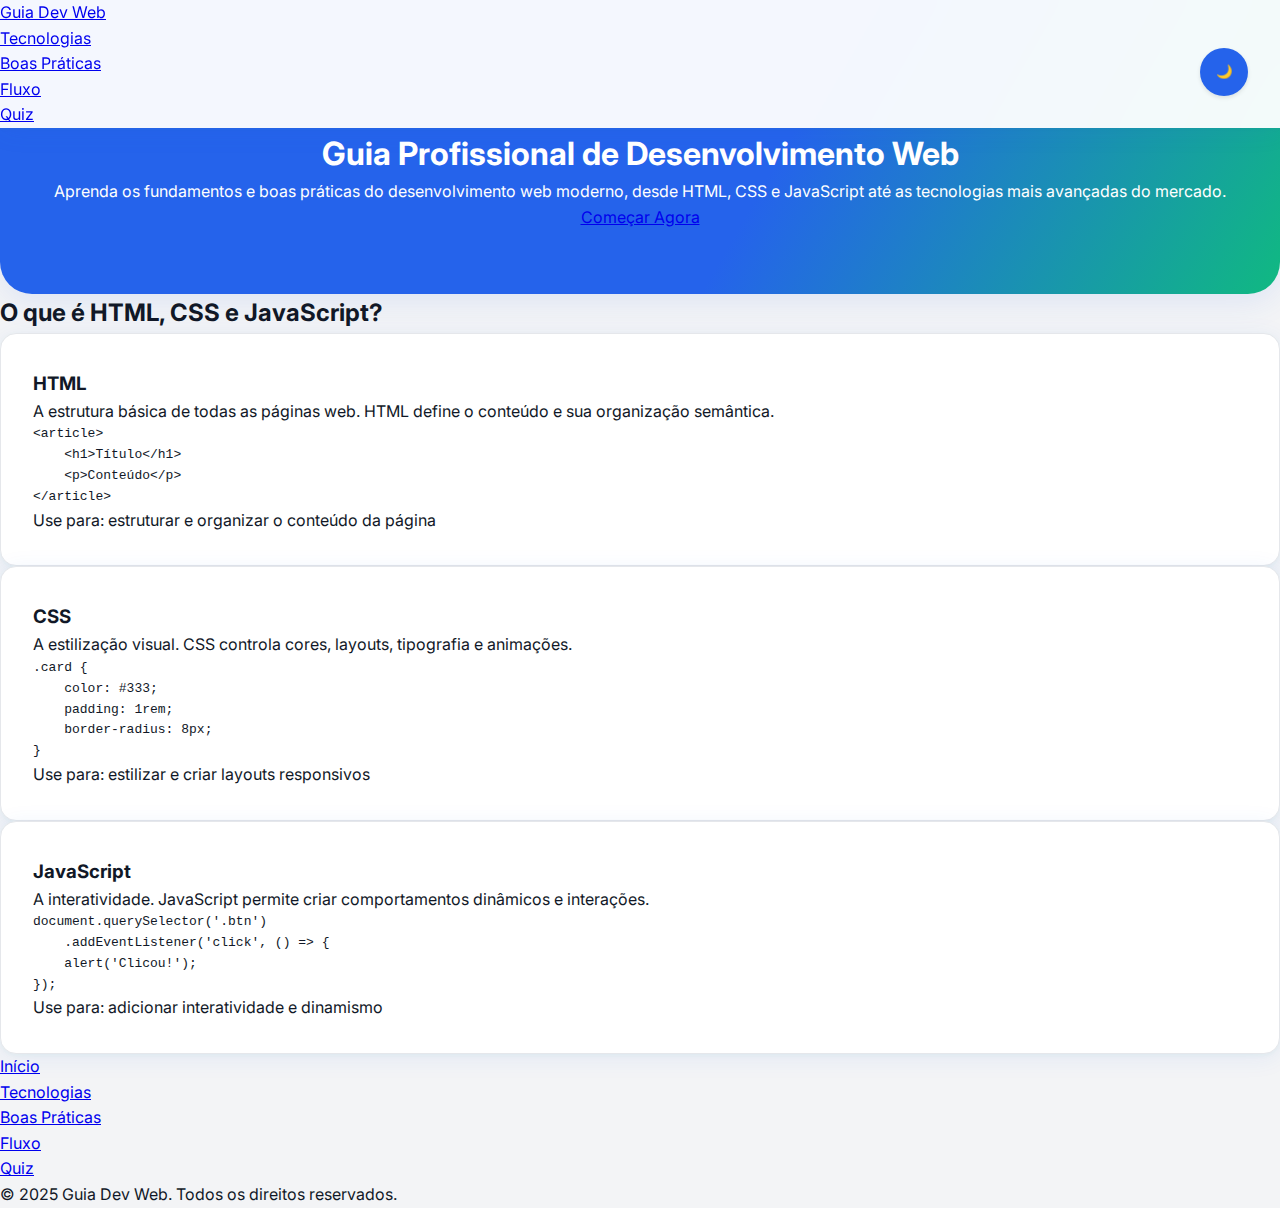
<file: INDEX.HTML>
<!DOCTYPE html>
<html lang="pt-BR">
<head>
    <meta charset="UTF-8">
    <meta name="viewport" content="width=device-width, initial-scale=1.0">
    <title>Guia Profissional de Desenvolvimento Web</title>
    <link rel="preconnect" href="https://fonts.googleapis.com">
    <link rel="preconnect" href="https://fonts.gstatic.com" crossorigin>
    <link href="https://fonts.googleapis.com/css2?family=Inter:wght@400;500;600&family=Poppins:wght@500;600;700&display=swap" rel="stylesheet">
    <link rel="stylesheet" href="css/styles.css">
</head>
<body>
    <header class="header">
        <nav class="nav" aria-label="Navegação principal">
            <a href="index.html" class="logo" aria-label="Início">Guia Dev Web</a>
            <button class="theme-toggle" aria-label="Alternar tema claro/escuro">
                🌙
            </button>
            <ul class="nav-links">
                <li><a href="tecnologias.html">Tecnologias</a></li>
                <li><a href="boas-praticas.html">Boas Práticas</a></li>
                <li><a href="fluxo.html">Fluxo</a></li>
                <li><a href="quiz.html">Quiz</a></li>
            </ul>
        </nav>
    </header>

    <main class="container">
        <section class="hero fade-in">
            <h1>Guia Profissional de Desenvolvimento Web</h1>
            <p class="hero-text">
                Aprenda os fundamentos e boas práticas do desenvolvimento web moderno,
                desde HTML, CSS e JavaScript até as tecnologias mais avançadas do mercado.
            </p>
            <a href="#fundamentos" class="btn btn-primary">Começar Agora</a>
        </section>

        <section id="fundamentos" class="tech-cards fade-in">
            <h2>O que é HTML, CSS e JavaScript?</h2>
            <div class="cards-grid">
                <article class="card">
                    <h3>HTML</h3>
                    <p>A estrutura básica de todas as páginas web. HTML define o conteúdo e sua organização semântica.</p>
                    <pre><code>&lt;article&gt;
    &lt;h1&gt;Título&lt;/h1&gt;
    &lt;p&gt;Conteúdo&lt;/p&gt;
&lt;/article&gt;</code></pre>
                    <p class="card-footer">Use para: estruturar e organizar o conteúdo da página</p>
                </article>

                <article class="card">
                    <h3>CSS</h3>
                    <p>A estilização visual. CSS controla cores, layouts, tipografia e animações.</p>
                    <pre><code>.card {
    color: #333;
    padding: 1rem;
    border-radius: 8px;
}</code></pre>
                    <p class="card-footer">Use para: estilizar e criar layouts responsivos</p>
                </article>

                <article class="card">
                    <h3>JavaScript</h3>
                    <p>A interatividade. JavaScript permite criar comportamentos dinâmicos e interações.</p>
                    <pre><code>document.querySelector('.btn')
    .addEventListener('click', () => {
    alert('Clicou!');
});</code></pre>
                    <p class="card-footer">Use para: adicionar interatividade e dinamismo</p>
                </article>
            </div>
        </section>
    </main>

    <footer class="footer">
        <div class="container">
            <div class="footer-content">
                <nav aria-label="Navegação do rodapé">
                    <ul class="footer-links">
                        <li><a href="index.html">Início</a></li>
                        <li><a href="tecnologias.html">Tecnologias</a></li>
                        <li><a href="boas-praticas.html">Boas Práticas</a></li>
                        <li><a href="fluxo.html">Fluxo</a></li>
                        <li><a href="quiz.html">Quiz</a></li>
                    </ul>
                </nav>
                <p class="copyright">© 2025 Guia Dev Web. Todos os direitos reservados.</p>
            </div>
        </div>
    </footer>

    <script src="js/app.js"></script>
</body>
</html>
</file>
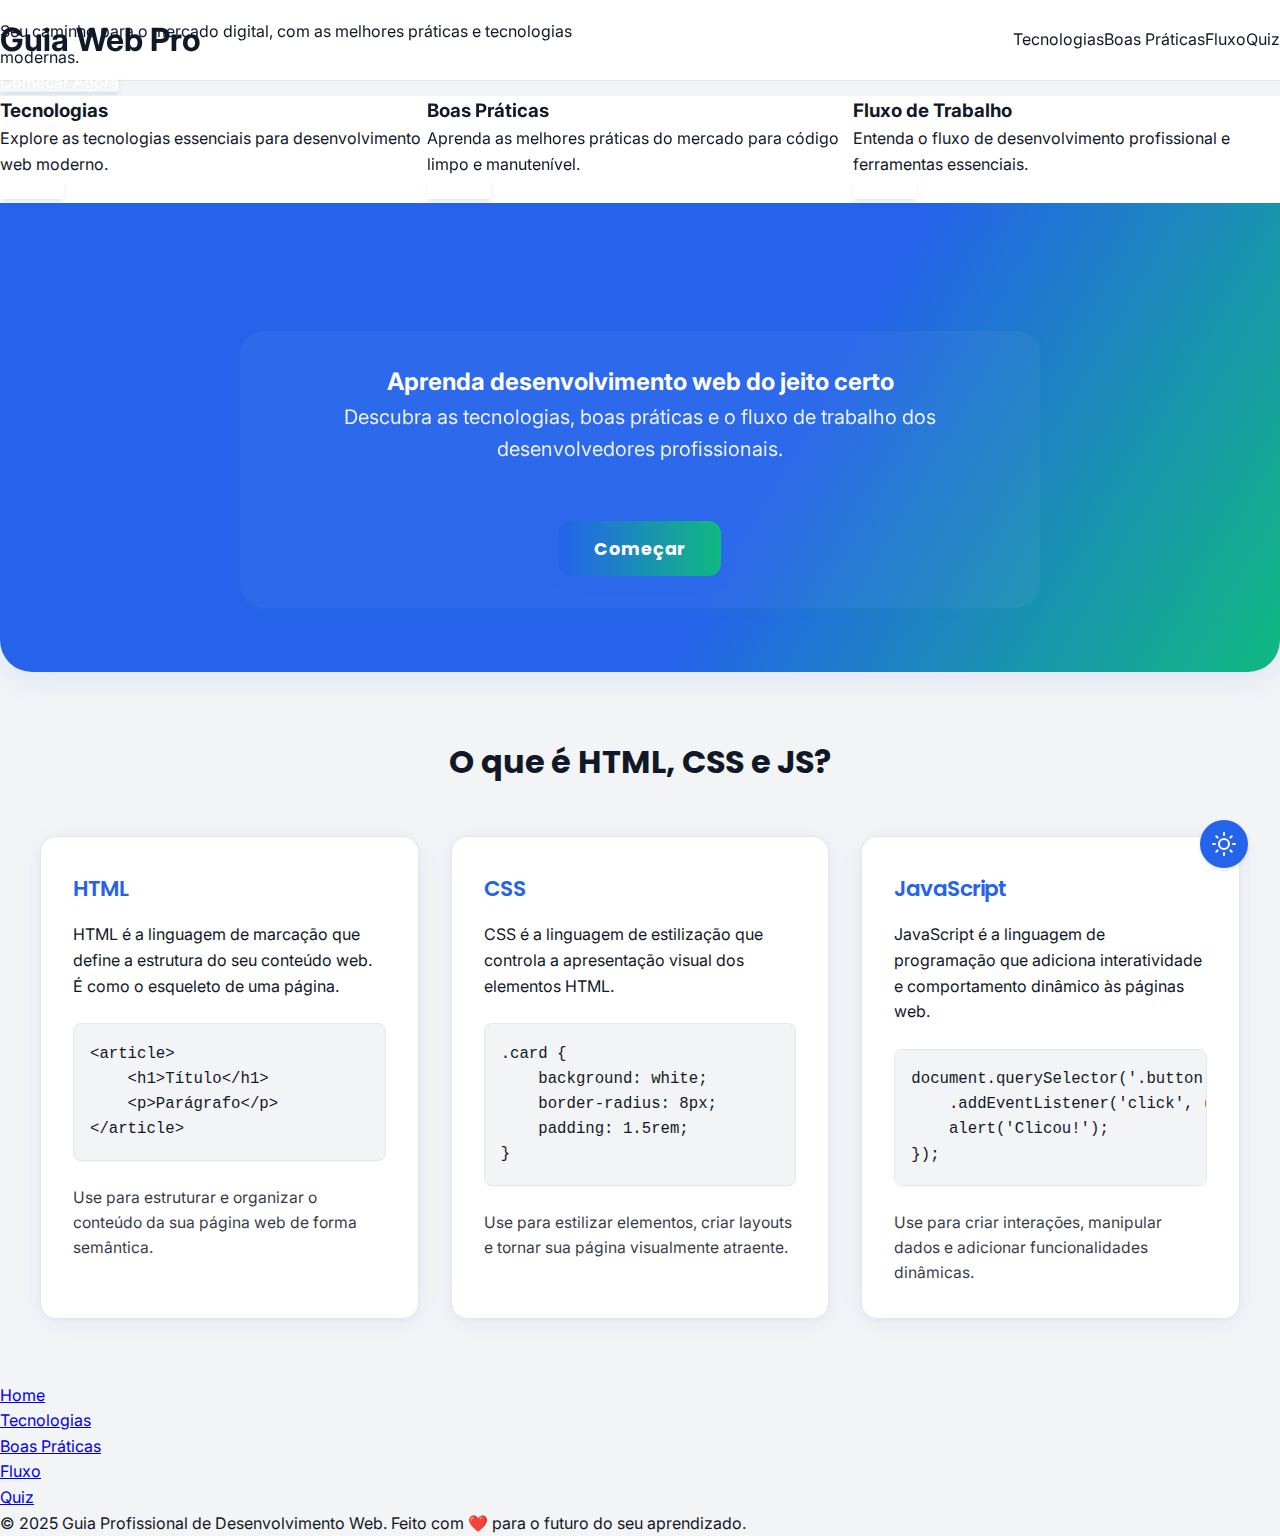
<file: index.html>
<!DOCTYPE html>
<html lang="pt-BR">
<head>
    <meta charset="UTF-8">
    <meta name="viewport" content="width=device-width, initial-scale=1.0">
    <title>Guia Profissional de Desenvolvimento Web</title>
    <link rel="stylesheet" href="css/styles.css">
    <link rel="stylesheet" href="css/enterprise-components.css">
    <link rel="stylesheet" href="css/enterprise-animations.css">
    <link rel="preconnect" href="https://fonts.googleapis.com">
    <link rel="preconnect" href="https://fonts.gstatic.com" crossorigin>
    <link href="https://fonts.googleapis.com/css2?family=Inter:wght@400;500;600&family=Poppins:wght@500;600;700&display=swap" rel="stylesheet">
</head>
<body>
    <header class="enterprise-header" role="banner">
        <nav class="enterprise-nav" role="navigation" aria-label="Menu principal">
            <a href="/" class="enterprise-nav__logo">
                <h1>Guia Web Pro</h1>
            </a>
            <div class="enterprise-nav__menu">
                <a href="tecnologias.html" class="enterprise-nav__item">Tecnologias</a>
                <a href="boas-praticas.html" class="enterprise-nav__item">Boas Práticas</a>
                <a href="fluxo.html" class="enterprise-nav__item">Fluxo</a>
                <a href="quiz.html" class="enterprise-nav__item">Quiz</a>
            </div>
        </nav>
    </header>

    <main>
        <section class="enterprise-hero">
            <div class="enterprise-hero__content">
                <div>
                    <h2 class="enterprise-hero__title">Guia Profissional de Desenvolvimento Web</h2>
                    <p>Seu caminho para o mercado digital, com as melhores práticas e tecnologias modernas.</p>
                    <a href="tecnologias.html" class="enterprise-btn enterprise-btn--primary fade-in">Começar Agora</a>
                </div>
            </div>
        </section>

        <section style="padding: var(--space-16) 0; max-width: var(--container-lg); margin: 0 auto;">
            <div style="display: grid; grid-template-columns: repeat(auto-fit, minmax(300px, 1fr)); gap: var(--space-8); padding: 0 var(--space-6);">
                <article class="enterprise-card slide-up">
                    <h3 style="color: var(--color-primary-600); margin-bottom: var(--space-4);">Tecnologias</h3>
                    <p>Explore as tecnologias essenciais para desenvolvimento web moderno.</p>
                    <a href="tecnologias.html" class="enterprise-btn enterprise-btn--primary" style="margin-top: var(--space-4);">Ver Mais</a>
                </article>

                <article class="enterprise-card slide-up" style="animation-delay: 0.2s;">
                    <h3 style="color: var(--color-primary-600); margin-bottom: var(--space-4);">Boas Práticas</h3>
                    <p>Aprenda as melhores práticas do mercado para código limpo e manutenível.</p>
                    <a href="boas-praticas.html" class="enterprise-btn enterprise-btn--primary" style="margin-top: var(--space-4);">Ver Mais</a>
                </article>

                <article class="enterprise-card slide-up" style="animation-delay: 0.4s;">
                    <h3 style="color: var(--color-primary-600); margin-bottom: var(--space-4);">Fluxo de Trabalho</h3>
                    <p>Entenda o fluxo de desenvolvimento profissional e ferramentas essenciais.</p>
                    <a href="fluxo.html" class="enterprise-btn enterprise-btn--primary" style="margin-top: var(--space-4);">Ver Mais</a>
                </article>
            </div>
        </section>
    </main>

    <script src="js/enterprise.js"></script>

    <main id="main-content" tabindex="-1">
        <section class="hero">
            <div class="hero__container">
                <h2 class="hero__title">Aprenda desenvolvimento web do jeito certo</h2>
                <p class="hero__text">Descubra as tecnologias, boas práticas e o fluxo de trabalho dos desenvolvedores profissionais.</p>
                <a href="#web-basics" class="button" style="margin-top:1.5rem;box-shadow:0 4px 16px 0 rgba(37,99,235,0.10);">Começar</a>
            </div>
        </section>

        <section id="web-basics" class="web-basics">
            <h2 class="section-title">O que é HTML, CSS e JS?</h2>
            <div class="cards">
                <article class="card">
                    <h3 class="card__title">HTML</h3>
                    <p class="card__text">HTML é a linguagem de marcação que define a estrutura do seu conteúdo web. É como o esqueleto de uma página.</p>
                    <pre class="card__code"><code>&lt;article&gt;
    &lt;h1&gt;Título&lt;/h1&gt;
    &lt;p&gt;Parágrafo&lt;/p&gt;
&lt;/article&gt;</code></pre>
                    <p class="card__usage">Use para estruturar e organizar o conteúdo da sua página web de forma semântica.</p>
                </article>

                <article class="card">
                    <h3 class="card__title">CSS</h3>
                    <p class="card__text">CSS é a linguagem de estilização que controla a apresentação visual dos elementos HTML.</p>
                    <pre class="card__code"><code>.card {
    background: white;
    border-radius: 8px;
    padding: 1.5rem;
}</code></pre>
                    <p class="card__usage">Use para estilizar elementos, criar layouts e tornar sua página visualmente atraente.</p>
                </article>

                <article class="card">
                    <h3 class="card__title">JavaScript</h3>
                    <p class="card__text">JavaScript é a linguagem de programação que adiciona interatividade e comportamento dinâmico às páginas web.</p>
                    <pre class="card__code"><code>document.querySelector('.button')
    .addEventListener('click', () => {
    alert('Clicou!');
});</code></pre>
                    <p class="card__usage">Use para criar interações, manipular dados e adicionar funcionalidades dinâmicas.</p>
                </article>
            </div>
        </section>
    </main>

    <footer class="footer" role="contentinfo">
        <div class="footer__container">
            <nav class="footer__nav" aria-label="Links do rodapé">
                <ul class="footer__menu">
                    <li><a href="index.html" tabindex="0">Home</a></li>
                    <li><a href="tecnologias.html" tabindex="0">Tecnologias</a></li>
                    <li><a href="boas-praticas.html" tabindex="0">Boas Práticas</a></li>
                    <li><a href="fluxo.html" tabindex="0">Fluxo</a></li>
                    <li><a href="quiz.html" tabindex="0">Quiz</a></li>
                </ul>
            </nav>
            <p class="footer__copy">&copy; 2025 Guia Profissional de Desenvolvimento Web. Feito com <span aria-label="amor" style="color:#10B981">&#10084;&#65039;</span> para o futuro do seu aprendizado.</p>
        </div>
    </footer>

    <button class="theme-toggle" aria-label="Alternar tema claro/escuro" aria-pressed="false" tabindex="0">
        <svg xmlns="http://www.w3.org/2000/svg" width="24" height="24" viewBox="0 0 24 24" fill="none" stroke="currentColor" stroke-width="2" stroke-linecap="round" stroke-linejoin="round" aria-hidden="true" focusable="false">
            <circle cx="12" cy="12" r="5"/>
            <line x1="12" y1="1" x2="12" y2="3"/>
            <line x1="12" y1="21" x2="12" y2="23"/>
            <line x1="4.22" y1="4.22" x2="5.64" y2="5.64"/>
            <line x1="18.36" y1="18.36" x2="19.78" y2="19.78"/>
            <line x1="1" y1="12" x2="3" y2="12"/>
            <line x1="21" y1="12" x2="23" y2="12"/>
            <line x1="4.22" y1="19.78" x2="5.64" y2="18.36"/>
            <line x1="18.36" y1="5.64" x2="19.78" y2="4.22"/>
        </svg>
    </button>

    <script src="js/app.js"></script>
    <!--
        Acessibilidade e JS:
        - O botão .nav__toggle deve abrir/fechar o menu mobile e atualizar aria-expanded.
        - O botão .theme-toggle deve alternar tema claro/escuro, salvar no localStorage e atualizar aria-pressed.
        - Garanta foco visível via CSS (outline).
        - Use landmarks e tabindex para navegação por teclado.
        - Adicione aria-* em todos componentes interativos.
    -->
</body>
</html>
</file>
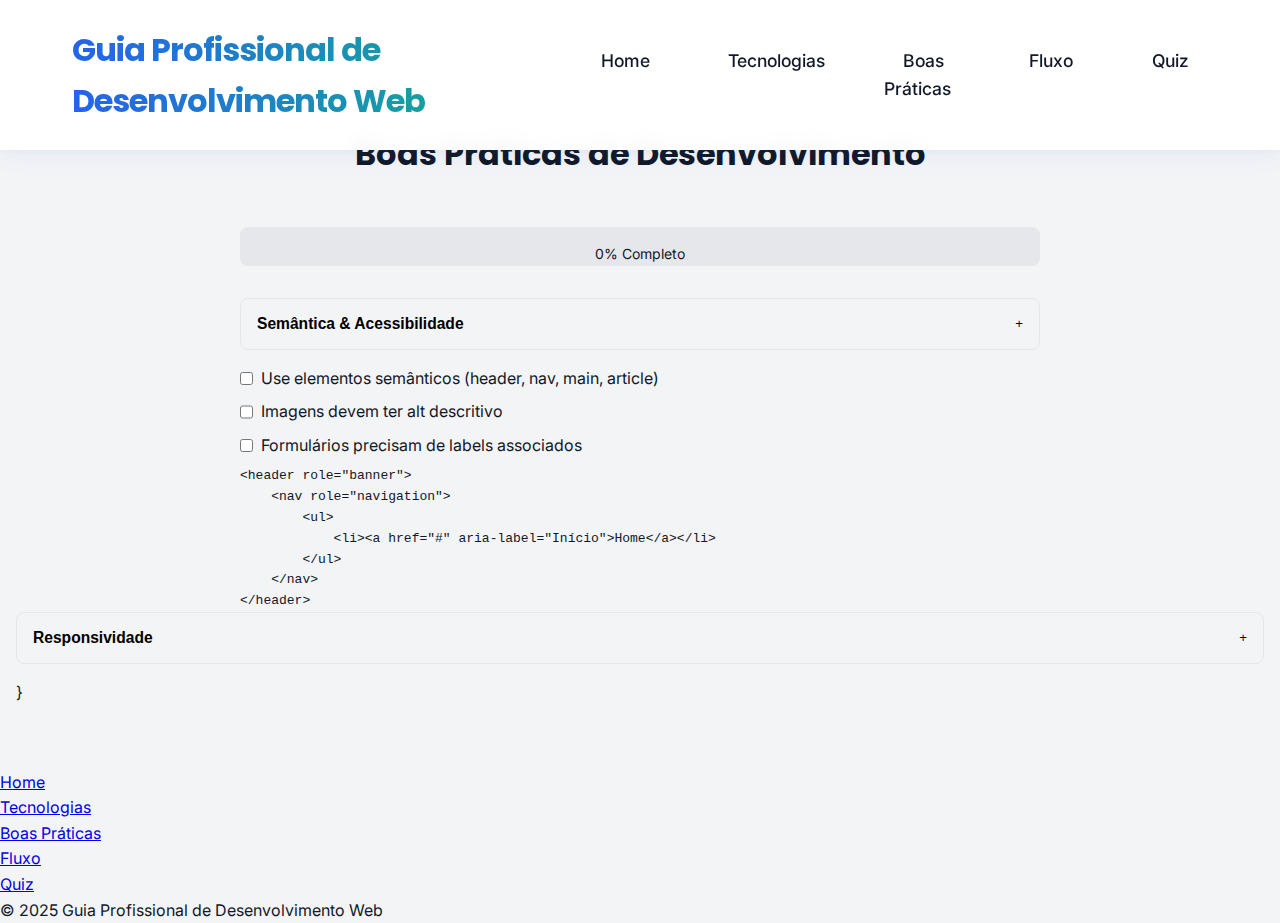
<file: boas-praticas.html>
<!DOCTYPE html>
<html lang="pt-BR">
<head>
    <meta charset="UTF-8">
    <meta name="viewport" content="width=device-width, initial-scale=1.0">
    <title>Boas Práticas - Guia Profissional de Desenvolvimento Web</title>
    <link rel="stylesheet" href="css/styles.css">
    <link rel="preconnect" href="https://fonts.googleapis.com">
    <link rel="preconnect" href="https://fonts.gstatic.com" crossorigin>
    <link href="https://fonts.googleapis.com/css2?family=Inter:wght@400;500;600&family=Poppins:wght@500;600;700&display=swap" rel="stylesheet">
</head>
<body>
    <header class="header">
        <div class="header__container">
            <h1 class="header__title">Guia Profissional de Desenvolvimento Web</h1>
            <nav class="nav">
                <button class="nav__toggle" aria-label="Abrir menu" aria-expanded="false" aria-controls="nav-menu">
                    <span class="nav__toggle-bar"></span>
                    <span class="nav__toggle-bar"></span>
                    <span class="nav__toggle-bar"></span>
                </button>
                <ul class="nav__menu" id="nav-menu">
                    <li><a href="index.html" class="nav__link">Home</a></li>
                    <li><a href="tecnologias.html" class="nav__link">Tecnologias</a></li>
                    <li><a href="boas-praticas.html" class="nav__link">Boas Práticas</a></li>
                    <li><a href="fluxo.html" class="nav__link">Fluxo</a></li>
                    <li><a href="quiz.html" class="nav__link">Quiz</a></li>
                </ul>
            </nav>
        </div>
    </header>

    <main>
        <section class="boas-praticas">
            <div class="boas-praticas__container">
                <h2 class="section-title">Boas Práticas de Desenvolvimento</h2>
                
                <div class="progress">
                    <div class="progress__bar" role="progressbar" aria-valuenow="0" aria-valuemin="0" aria-valuemax="100"></div>
                    <span class="progress__text">0% Completo</span>
                </div>

                <div class="accordion">
                    <!-- Semântica & Acessibilidade -->
                    <div class="accordion__item">
                        <button class="accordion__header" aria-expanded="false">
                            <h3>Semântica & Acessibilidade</h3>
                            <span class="accordion__icon">+</span>
                        </button>
                        <div class="accordion__content">
                            <div class="practice-item">
                                <label class="checkbox-label">
                                    <input type="checkbox" class="practice-checkbox" data-category="semantica">
                                    <span>Uso correto de landmarks (header, nav, main, footer)</span>
                                </label>
                                <div class="code-example">
                                    <pre><code>&lt;header role="banner"&gt;
    &lt;nav role="navigation"&gt;...&lt;/nav&gt;
&lt;/header&gt;
&lt;main role="main"&gt;
    &lt;article&gt;...&lt;/article&gt;
&lt;/main&gt;</code></pre>
                                </div>
                            </div>
                            
                            <div class="practice-item">
                                <label class="checkbox-label">
                                    <input type="checkbox" class="practice-checkbox" data-category="semantica">
                                    <span>Imagens com alt descritivo</span>
                                </label>
                                <div class="code-example">
                                    <pre><code>&lt;img src="logo.png" 
     alt="Logo da empresa - Um círculo azul com ondas"
     width="200" 
     height="100"&gt;</code></pre>
                                </div>
                            </div>

                            <div class="practice-item">
                                <label class="checkbox-label">
                                    <input type="checkbox" class="practice-checkbox" data-category="semantica">
                                    <span>Formulários com labels associados</span>
                                </label>
                                <div class="code-example">
                                    <pre><code>&lt;label for="email"&gt;E-mail:&lt;/label&gt;
&lt;input type="email" id="email" 
       name="email" 
       aria-required="true"&gt;</code></pre>
                                </div>
                            </div>
                        </div>
                    </div>
                            <div class="checklist">
                                <label class="checklist__item">
                                    <input type="checkbox" data-save="semantica-1">
                                    Use elementos semânticos (header, nav, main, article)
                                </label>
                                <label class="checklist__item">
                                    <input type="checkbox" data-save="semantica-2">
                                    Imagens devem ter alt descritivo
                                </label>
                                <label class="checklist__item">
                                    <input type="checkbox" data-save="semantica-3">
                                    Formulários precisam de labels associados
                                </label>
                            </div>
                            <div class="code-example">
                                <pre><code>&lt;header role="banner"&gt;
    &lt;nav role="navigation"&gt;
        &lt;ul&gt;
            &lt;li&gt;&lt;a href="#" aria-label="Início"&gt;Home&lt;/a&gt;&lt;/li&gt;
        &lt;/ul&gt;
    &lt;/nav&gt;
&lt;/header&gt;</code></pre>
                            </div>
                        </div>
                    </div>

                    <!-- Responsividade -->
                    <div class="accordion__item">
                        <button class="accordion__header" aria-expanded="false">
                            <h3>Responsividade</h3>
                            <span class="accordion__icon">+</span>
                        </button>
                        <div class="accordion__content">
                            <div class="practice-item">
                                <label class="checkbox-label">
                                    <input type="checkbox" class="practice-checkbox" data-category="responsivo">
                                    <span>Design Mobile First</span>
                                </label>
                                <div class="code-example">
                                    <pre><code>/* Mobile First */
.card {
    width: 100%;
    padding: 1rem;
}

/* Tablets e acima */
@media (min-width: 768px) {
    .card {
        width: 50%;
    }
}

/* Desktop */
@media (min-width: 1024px) {
    .card {
        width: 33.333%;
    }
}</code></pre>
                                </div>
                            </div>

                            <div class="practice-item">
                                <label class="checkbox-label">
                                    <input type="checkbox" class="practice-checkbox" data-category="responsivo">
                                    <span>Grid Layout Responsivo</span>
                                </label>
                                <div class="code-example">
                                    <pre><code>.grid-container {
    display: grid;
    grid-template-columns: repeat(
        auto-fit, 
        minmax(300px, 1fr)
    );
    gap: 1rem;
    padding: 1rem;
}</code></pre>
                                </div>
                            </div>

                            <div class="practice-item">
                                <label class="checkbox-label">
                                    <input type="checkbox" class="practice-checkbox" data-category="responsivo">
                                    <span>Imagens Responsivas</span>
                                </label>
                                <div class="code-example">
                                    <pre><code>&lt;picture&gt;
    &lt;source 
        media="(min-width: 800px)" 
        srcset="imagem-grande.jpg"&gt;
    &lt;source 
        media="(min-width: 400px)" 
        srcset="imagem-media.jpg"&gt;
    &lt;img 
        src="imagem-pequena.jpg" 
        alt="Descrição"
        loading="lazy"&gt;
&lt;/picture&gt;</code></pre>
                                </div>
                            </div>
                        </div>
                    </div>
}</code></pre>
                            </div>
                        </div>
                    </div>

                    <!-- Mais seções serão adicionadas -->
                </div>
            </div>
        </section>
    </main>

    <footer class="footer">
        <div class="footer__container">
            <nav class="footer__nav">
                <ul class="footer__menu">
                    <li><a href="index.html">Home</a></li>
                    <li><a href="tecnologias.html">Tecnologias</a></li>
                    <li><a href="boas-praticas.html">Boas Práticas</a></li>
                    <li><a href="fluxo.html">Fluxo</a></li>
                    <li><a href="quiz.html">Quiz</a></li>
                </ul>
            </nav>
            <p class="footer__copy">&copy; 2025 Guia Profissional de Desenvolvimento Web</p>
        </div>
    </footer>

    <script src="js/app.js"></script>
    <script src="js/boas-praticas.js"></script>
</body>
</html>
</file>
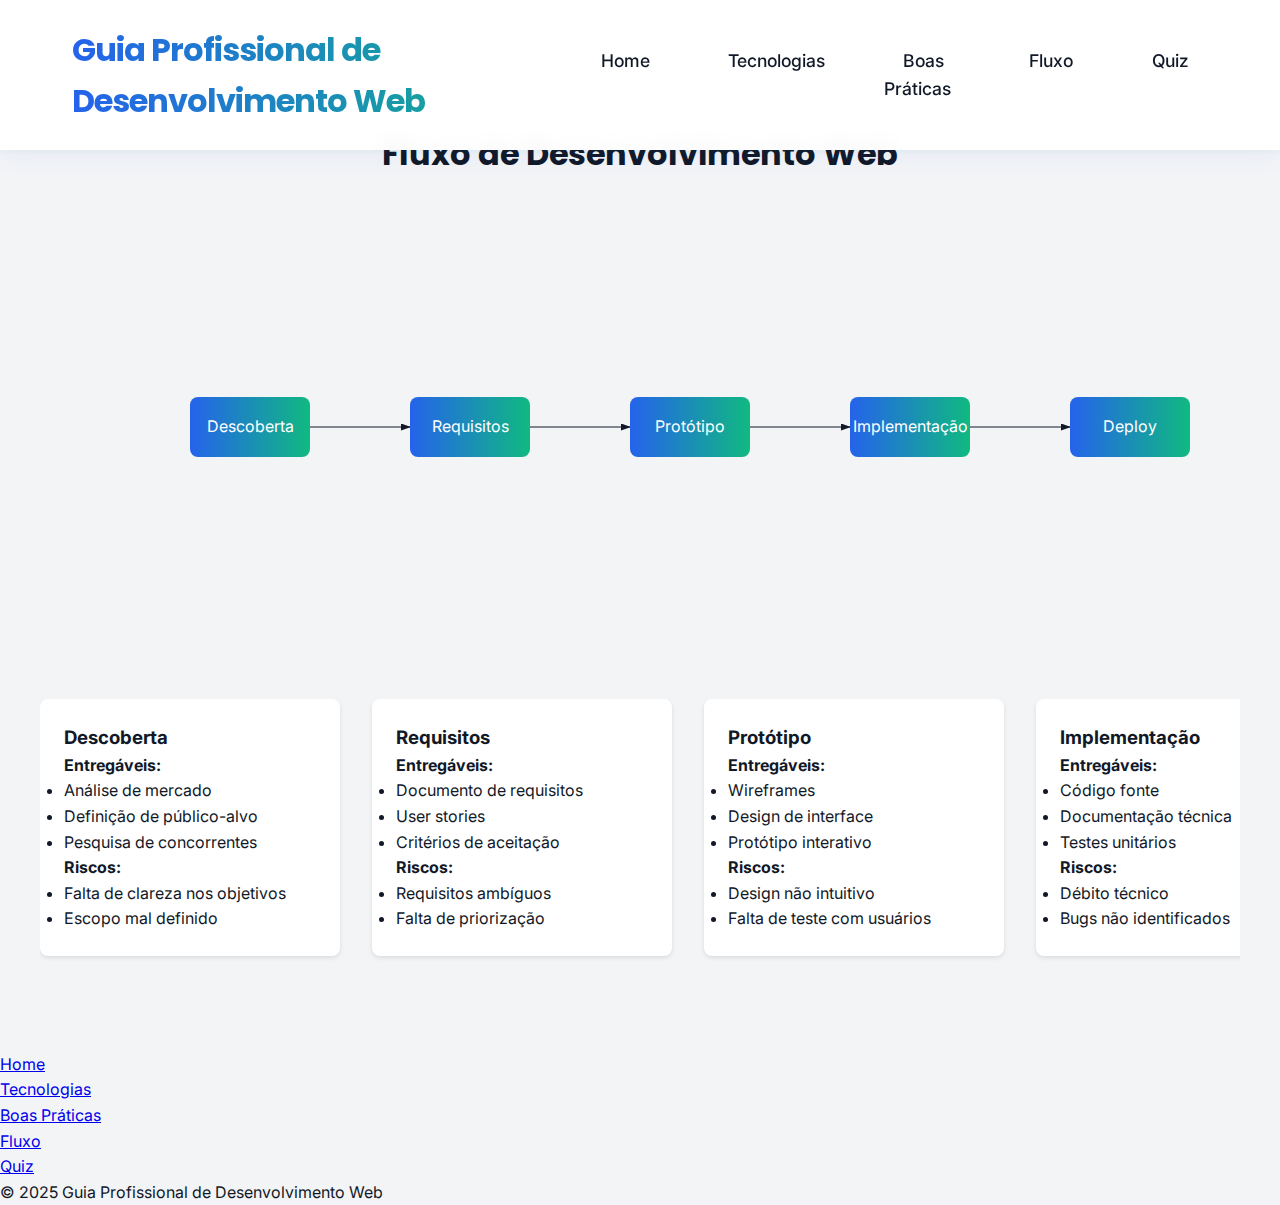
<file: fluxo.html>
<!DOCTYPE html>
<html lang="pt-BR">
<head>
    <meta charset="UTF-8">
    <meta name="viewport" content="width=device-width, initial-scale=1.0">
    <title>Fluxo de Trabalho - Guia Profissional de Desenvolvimento Web</title>
    <link rel="stylesheet" href="css/styles.css">
    <link rel="preconnect" href="https://fonts.googleapis.com">
    <link rel="preconnect" href="https://fonts.gstatic.com" crossorigin>
    <link href="https://fonts.googleapis.com/css2?family=Inter:wght@400;500;600&family=Poppins:wght@500;600;700&display=swap" rel="stylesheet">
</head>
<body>
    <header class="header">
        <div class="header__container">
            <h1 class="header__title">Guia Profissional de Desenvolvimento Web</h1>
            <nav class="nav">
                <button class="nav__toggle" aria-label="Abrir menu" aria-expanded="false" aria-controls="nav-menu">
                    <span class="nav__toggle-bar"></span>
                    <span class="nav__toggle-bar"></span>
                    <span class="nav__toggle-bar"></span>
                </button>
                <ul class="nav__menu" id="nav-menu">
                    <li><a href="index.html" class="nav__link">Home</a></li>
                    <li><a href="tecnologias.html" class="nav__link">Tecnologias</a></li>
                    <li><a href="boas-praticas.html" class="nav__link">Boas Práticas</a></li>
                    <li><a href="fluxo.html" class="nav__link">Fluxo</a></li>
                    <li><a href="quiz.html" class="nav__link">Quiz</a></li>
                </ul>
            </nav>
        </div>
    </header>

    <main>
        <section class="fluxo">
            <div class="fluxo__container">
                <h2 class="section-title">Fluxo de Desenvolvimento Web</h2>
                
                <div class="fluxograma">
                    <svg width="100%" height="400" viewBox="0 0 1000 400">
                        <!-- Definições de gradientes e estilos -->
                        <defs>
                            <linearGradient id="boxGradient" x1="0%" y1="0%" x2="100%" y2="0%">
                                <stop offset="0%" style="stop-color:#2563EB"/>
                                <stop offset="100%" style="stop-color:#10B981"/>
                            </linearGradient>
                            <marker id="arrowhead" markerWidth="10" markerHeight="7" refX="9" refY="3.5" orient="auto">
                                <polygon points="0 0, 10 3.5, 0 7" fill="#111827"/>
                            </marker>
                        </defs>

                        <!-- Caixas do fluxograma -->
                        <g class="fluxo-item" data-step="descoberta">
                            <rect x="50" y="150" width="120" height="60" rx="8" fill="url(#boxGradient)"/>
                            <text x="110" y="185" text-anchor="middle" fill="white">Descoberta</text>
                        </g>

                        <!-- Mais elementos do SVG serão adicionados via JavaScript -->
                    </svg>
                </div>

                <div class="timeline">
                    <div class="timeline__item active" data-step="descoberta">
                        <h3>Descoberta</h3>
                        <div class="timeline__content">
                            <h4>Entregáveis:</h4>
                            <ul>
                                <li>Análise de mercado</li>
                                <li>Definição de público-alvo</li>
                                <li>Pesquisa de concorrentes</li>
                            </ul>
                            <h4>Riscos:</h4>
                            <ul>
                                <li>Falta de clareza nos objetivos</li>
                                <li>Escopo mal definido</li>
                            </ul>
                        </div>
                    </div>
                    <!-- Mais itens da timeline serão adicionados via JavaScript -->
                </div>
            </div>
        </section>
    </main>

    <footer class="footer">
        <div class="footer__container">
            <nav class="footer__nav">
                <ul class="footer__menu">
                    <li><a href="index.html">Home</a></li>
                    <li><a href="tecnologias.html">Tecnologias</a></li>
                    <li><a href="boas-praticas.html">Boas Práticas</a></li>
                    <li><a href="fluxo.html">Fluxo</a></li>
                    <li><a href="quiz.html">Quiz</a></li>
                </ul>
            </nav>
            <p class="footer__copy">&copy; 2025 Guia Profissional de Desenvolvimento Web</p>
        </div>
    </footer>

    <script src="js/app.js"></script>
    <script src="js/fluxo.js"></script>
</body>
</html>
</file>
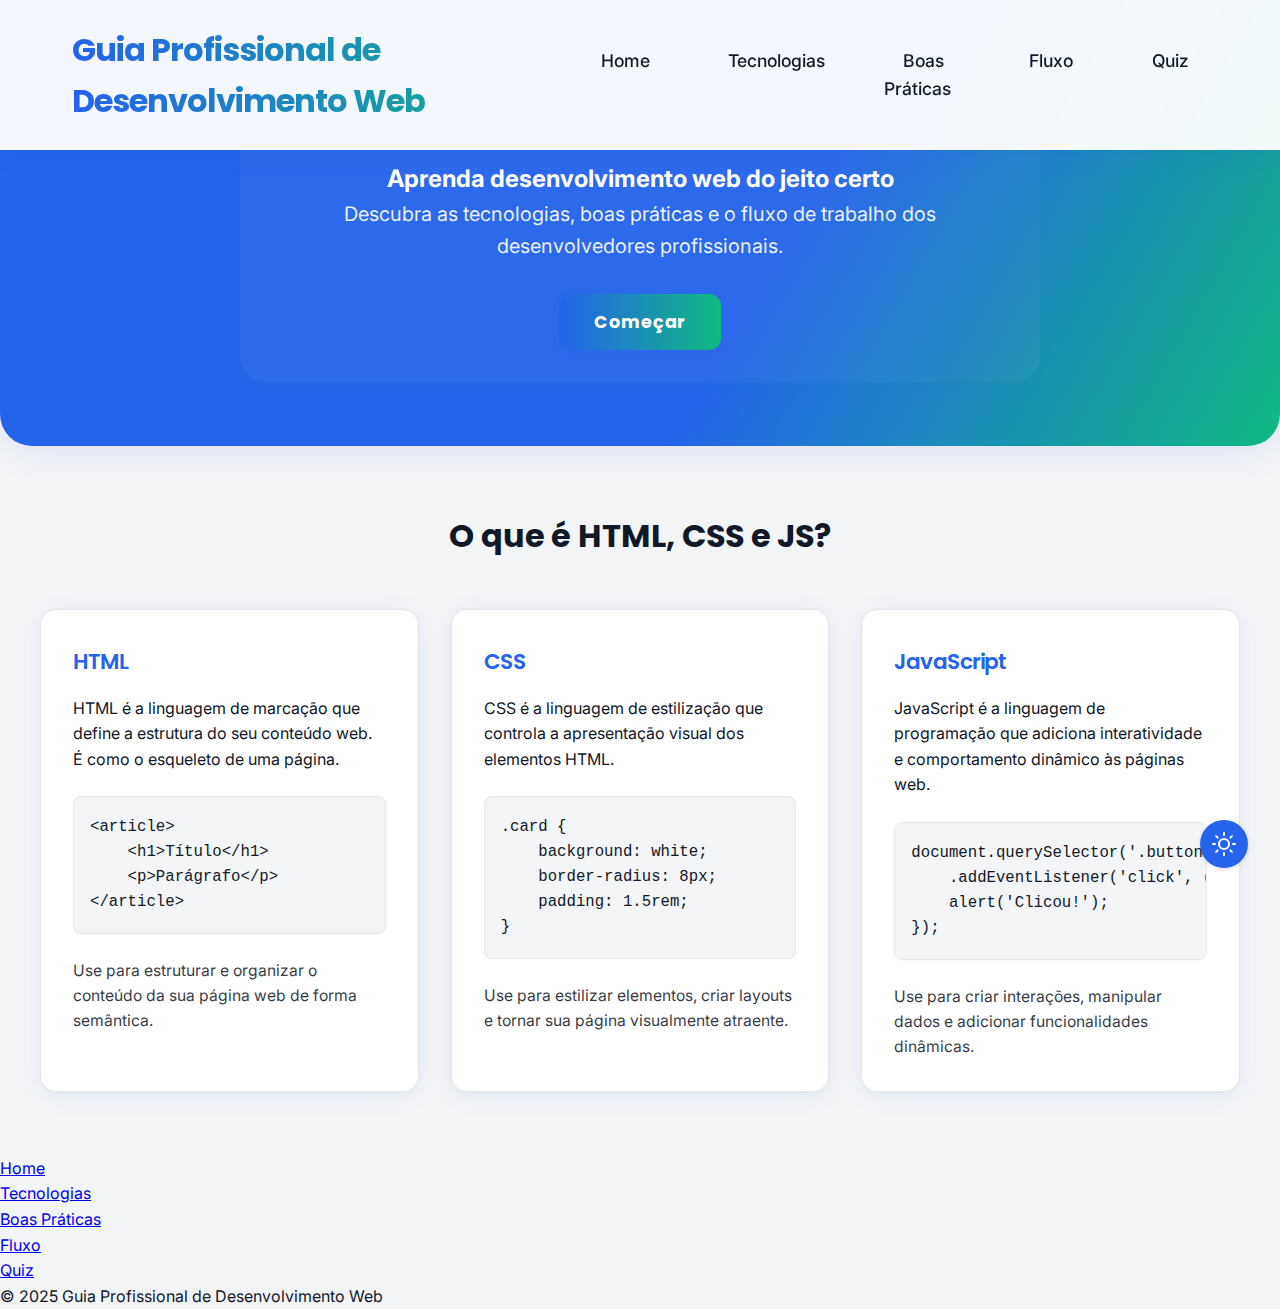
<file: INDEX copy.HTML>
<!DOCTYPE html>
<html lang="pt-BR">
<head>
    <meta charset="UTF-8">
    <meta name="viewport" content="width=device-width, initial-scale=1.0">
    <title>Guia Profissional de Desenvolvimento Web</title>
    <link rel="stylesheet" href="css/styles.css">
    <link rel="preconnect" href="https://fonts.googleapis.com">
    <link rel="preconnect" href="https://fonts.gstatic.com" crossorigin>
    <link href="https://fonts.googleapis.com/css2?family=Inter:wght@400;500;600&family=Poppins:wght@500;600;700&display=swap" rel="stylesheet">
</head>
<body>
    <header class="header">
        <div class="header__container">
            <h1 class="header__title">Guia Profissional de Desenvolvimento Web</h1>
            <nav class="nav">
                <button class="nav__toggle" aria-label="Abrir menu" aria-expanded="false" aria-controls="nav-menu">
                    <span class="nav__toggle-bar"></span>
                    <span class="nav__toggle-bar"></span>
                    <span class="nav__toggle-bar"></span>
                </button>
                <ul class="nav__menu" id="nav-menu">
                    <li><a href="index.html" class="nav__link">Home</a></li>
                    <li><a href="tecnologias.html" class="nav__link">Tecnologias</a></li>
                    <li><a href="boas-praticas.html" class="nav__link">Boas Práticas</a></li>
                    <li><a href="fluxo.html" class="nav__link">Fluxo</a></li>
                    <li><a href="quiz.html" class="nav__link">Quiz</a></li>
                </ul>
            </nav>
        </div>
    </header>

    <main>
        <section class="hero">
            <div class="hero__container">
                <h2 class="hero__title">Aprenda desenvolvimento web do jeito certo</h2>
                <p class="hero__text">Descubra as tecnologias, boas práticas e o fluxo de trabalho dos desenvolvedores profissionais.</p>
                <a href="#web-basics" class="button">Começar</a>
            </div>
        </section>

        <section id="web-basics" class="web-basics">
            <h2 class="section-title">O que é HTML, CSS e JS?</h2>
            <div class="cards">
                <article class="card">
                    <h3 class="card__title">HTML</h3>
                    <p class="card__text">HTML é a linguagem de marcação que define a estrutura do seu conteúdo web. É como o esqueleto de uma página.</p>
                    <pre class="card__code"><code>&lt;article&gt;
    &lt;h1&gt;Título&lt;/h1&gt;
    &lt;p&gt;Parágrafo&lt;/p&gt;
&lt;/article&gt;</code></pre>
                    <p class="card__usage">Use para estruturar e organizar o conteúdo da sua página web de forma semântica.</p>
                </article>

                <article class="card">
                    <h3 class="card__title">CSS</h3>
                    <p class="card__text">CSS é a linguagem de estilização que controla a apresentação visual dos elementos HTML.</p>
                    <pre class="card__code"><code>.card {
    background: white;
    border-radius: 8px;
    padding: 1.5rem;
}</code></pre>
                    <p class="card__usage">Use para estilizar elementos, criar layouts e tornar sua página visualmente atraente.</p>
                </article>

                <article class="card">
                    <h3 class="card__title">JavaScript</h3>
                    <p class="card__text">JavaScript é a linguagem de programação que adiciona interatividade e comportamento dinâmico às páginas web.</p>
                    <pre class="card__code"><code>document.querySelector('.button')
    .addEventListener('click', () => {
    alert('Clicou!');
});</code></pre>
                    <p class="card__usage">Use para criar interações, manipular dados e adicionar funcionalidades dinâmicas.</p>
                </article>
            </div>
        </section>
    </main>

    <footer class="footer">
        <div class="footer__container">
            <nav class="footer__nav">
                <ul class="footer__menu">
                    <li><a href="index.html">Home</a></li>
                    <li><a href="tecnologias.html">Tecnologias</a></li>
                    <li><a href="boas-praticas.html">Boas Práticas</a></li>
                    <li><a href="fluxo.html">Fluxo</a></li>
                    <li><a href="quiz.html">Quiz</a></li>
                </ul>
            </nav>
            <p class="footer__copy">&copy; 2025 Guia Profissional de Desenvolvimento Web</p>
        </div>
    </footer>

    <button class="theme-toggle" aria-label="Alternar tema claro/escuro">
        <svg xmlns="http://www.w3.org/2000/svg" width="24" height="24" viewBox="0 0 24 24" fill="none" stroke="currentColor" stroke-width="2" stroke-linecap="round" stroke-linejoin="round">
            <circle cx="12" cy="12" r="5"/>
            <line x1="12" y1="1" x2="12" y2="3"/>
            <line x1="12" y1="21" x2="12" y2="23"/>
            <line x1="4.22" y1="4.22" x2="5.64" y2="5.64"/>
            <line x1="18.36" y1="18.36" x2="19.78" y2="19.78"/>
            <line x1="1" y1="12" x2="3" y2="12"/>
            <line x1="21" y1="12" x2="23" y2="12"/>
            <line x1="4.22" y1="19.78" x2="5.64" y2="18.36"/>
            <line x1="18.36" y1="5.64" x2="19.78" y2="4.22"/>
        </svg>
    </button>

    <script src="js/app.js"></script>
</body>
</html>
</file>
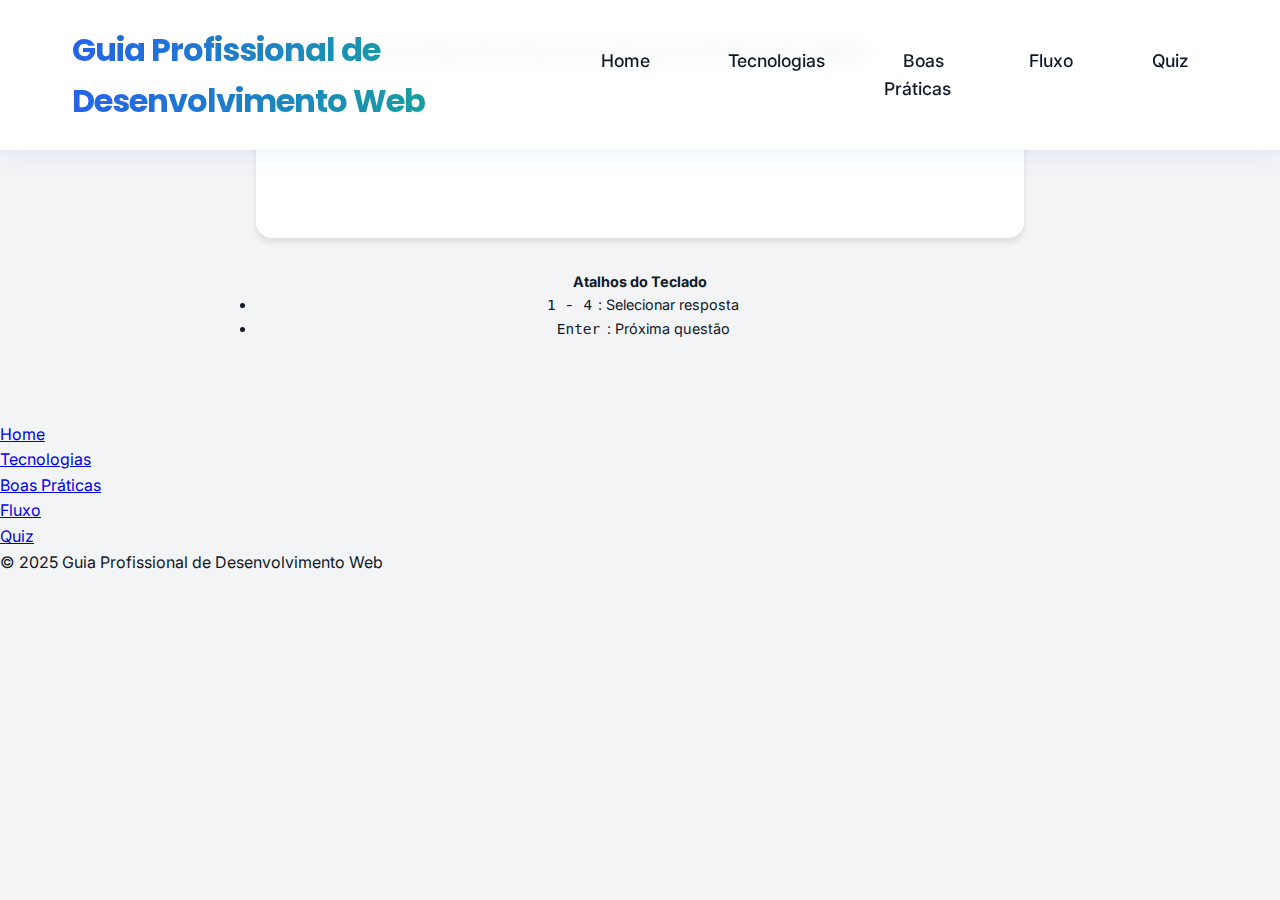
<file: quiz.html>
<!DOCTYPE html>
<html lang="pt-BR">
<head>
    <meta charset="UTF-8">
    <meta name="viewport" content="width=device-width, initial-scale=1.0">
    <title>Quiz - Guia Profissional de Desenvolvimento Web</title>
    <link rel="stylesheet" href="css/styles.css">
    <link rel="stylesheet" href="css/quiz-styles.css">
    <link rel="preconnect" href="https://fonts.googleapis.com">
    <link rel="preconnect" href="https://fonts.gstatic.com" crossorigin>
    <link href="https://fonts.googleapis.com/css2?family=Inter:wght@400;500;600&family=Poppins:wght@500;600;700&display=swap" rel="stylesheet">
</head>
<body>
    <header class="header">
        <div class="header__container">
            <h1 class="header__title">Guia Profissional de Desenvolvimento Web</h1>
            <nav class="nav">
                <button class="nav__toggle" aria-label="Abrir menu" aria-expanded="false" aria-controls="nav-menu">
                    <span class="nav__toggle-bar"></span>
                    <span class="nav__toggle-bar"></span>
                    <span class="nav__toggle-bar"></span>
                </button>
                <ul class="nav__menu" id="nav-menu">
                    <li><a href="index.html" class="nav__link">Home</a></li>
                    <li><a href="tecnologias.html" class="nav__link">Tecnologias</a></li>
                    <li><a href="boas-praticas.html" class="nav__link">Boas Práticas</a></li>
                    <li><a href="fluxo.html" class="nav__link">Fluxo</a></li>
                    <li><a href="quiz.html" class="nav__link">Quiz</a></li>
                </ul>
            </nav>
        </div>
    </header>

    <main class="container">
        <section class="quiz-section fade-in">
            <h2>Teste seus Conhecimentos em Desenvolvimento Web</h2>
            
            <div class="quiz-container">
                <div class="quiz-progress" aria-live="polite"></div>
                
                <div class="question-container">
                    <h3 class="question" aria-live="polite"></h3>
                    
                    <div class="options" role="radiogroup">
                        <!-- Opções serão inseridas via JavaScript -->
                    </div>
                    
                    <div class="explanation" aria-live="polite"></div>
                    
                    <button class="btn btn-primary next-btn" style="display: none;">
                        Próxima Questão
                    </button>
                </div>
            </div>
            
            <div class="quiz-result" style="display: none;">
                <h3>Resultado Final</h3>
                <p class="score"></p>
                <p class="high-score"></p>
                <button class="btn btn-primary restart-btn">Tentar Novamente</button>
                
                <div class="learning-resources">
                    <h4>Recursos para Estudo</h4>
                    <ul>
                        <li>
                            <a href="tecnologias.html">Explore nossa seção de Tecnologias</a>
                        </li>
                        <li>
                            <a href="boas-praticas.html">Revise as Boas Práticas</a>
                        </li>
                        <li>
                            <a href="https://developer.mozilla.org" target="_blank" rel="noopener">
                                MDN Web Docs
                            </a>
                        </li>
                    </ul>
                </div>
            </div>
            
            <div class="keyboard-shortcuts">
                <h4>Atalhos do Teclado</h4>
                <ul>
                    <li><kbd>1</kbd> - <kbd>4</kbd>: Selecionar resposta</li>
                    <li><kbd>Enter</kbd>: Próxima questão</li>
                </ul>
            </div>
                        </div>

                        <div class="question">
                            <!-- Questões serão inseridas via JavaScript -->
                        </div>

                        <div class="options">
                            <!-- Opções serão inseridas via JavaScript -->
                        </div>
                    </div>

                    <div id="quiz-results" class="quiz__results">
                        <h3>Resultado</h3>
                        <p>Você acertou <span id="score">0</span> de 10 questões!</p>
                        <div class="explanations">
                            <!-- Explicações serão inseridas via JavaScript -->
                        </div>
                        <button id="restart-btn" class="button">Tentar Novamente</button>
                    </div>
                </div>
            </div>
        </section>
    </main>

    <footer class="footer">
        <div class="footer__container">
            <nav class="footer__nav">
                <ul class="footer__menu">
                    <li><a href="index.html">Home</a></li>
                    <li><a href="tecnologias.html">Tecnologias</a></li>
                    <li><a href="boas-praticas.html">Boas Práticas</a></li>
                    <li><a href="fluxo.html">Fluxo</a></li>
                    <li><a href="quiz.html">Quiz</a></li>
                </ul>
            </nav>
            <p class="footer__copy">&copy; 2025 Guia Profissional de Desenvolvimento Web</p>
        </div>
    </footer>

    <script src="js/app.js"></script>
    <script src="js/quiz.js"></script>
</body>
</html>
</file>
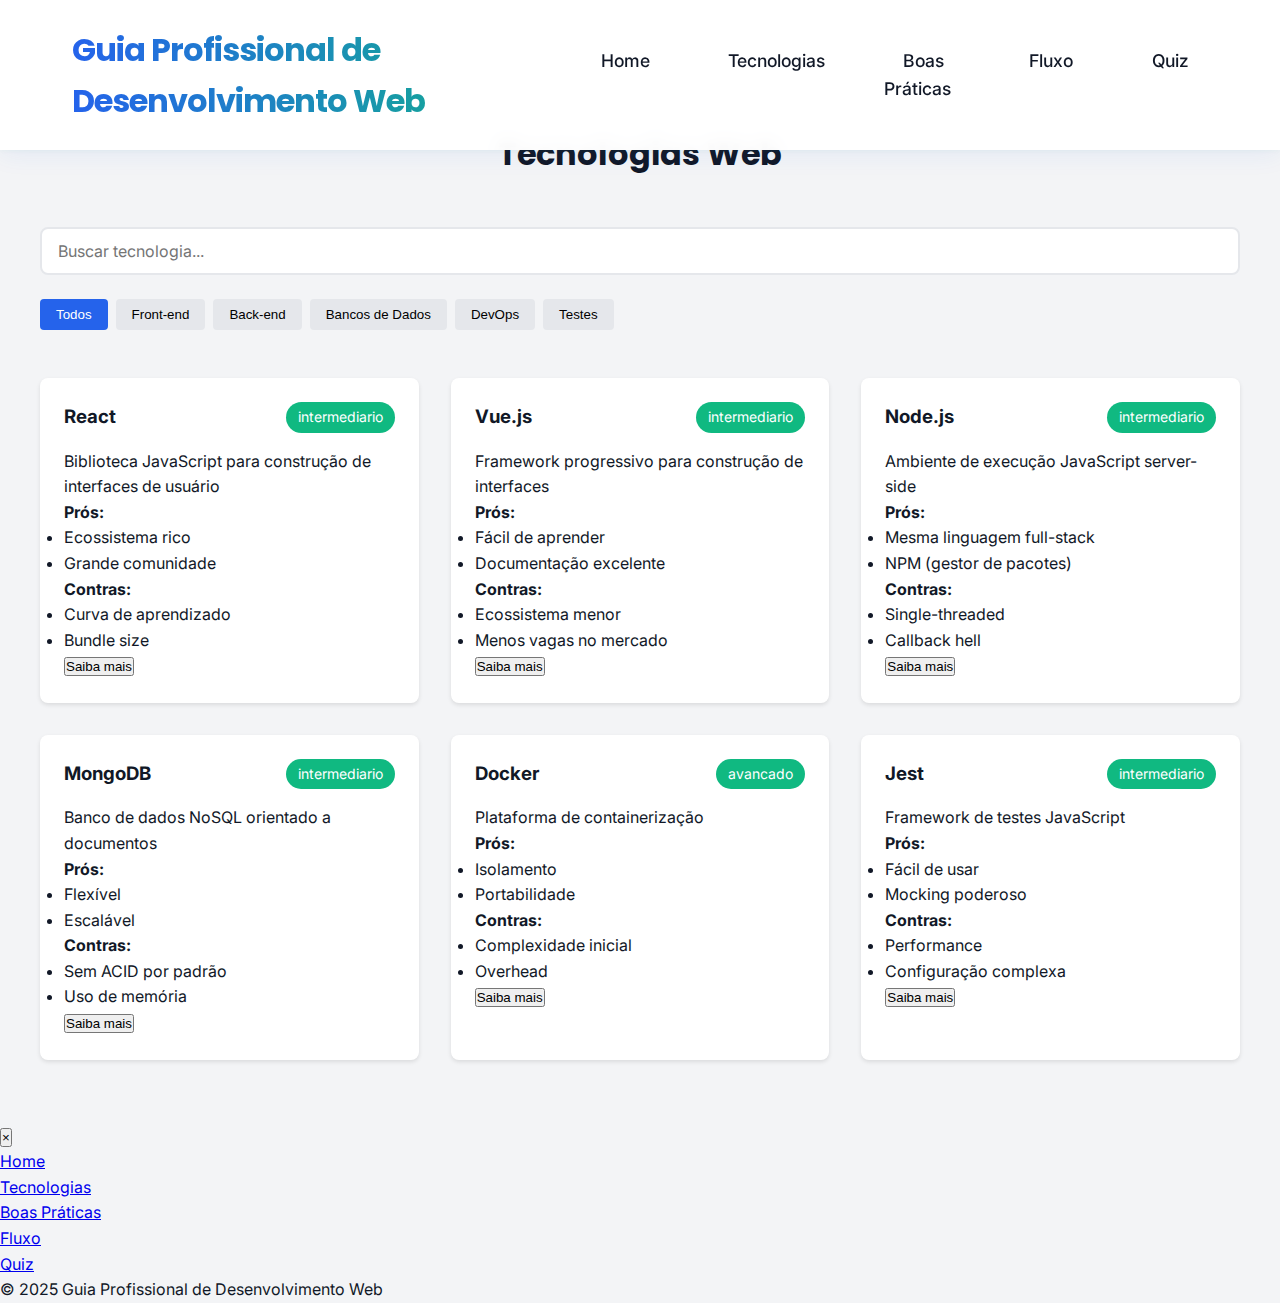
<file: tecnologias.html>
<!DOCTYPE html>
<html lang="pt-BR">
<head>
    <meta charset="UTF-8">
    <meta name="viewport" content="width=device-width, initial-scale=1.0">
    <title>Tecnologias - Guia Profissional de Desenvolvimento Web</title>
    <link rel="stylesheet" href="css/styles.css">
    <link rel="preconnect" href="https://fonts.googleapis.com">
    <link rel="preconnect" href="https://fonts.gstatic.com" crossorigin>
    <link href="https://fonts.googleapis.com/css2?family=Inter:wght@400;500;600&family=Poppins:wght@500;600;700&display=swap" rel="stylesheet">
</head>
<body>
    <header class="header">
        <div class="header__container">
            <h1 class="header__title">Guia Profissional de Desenvolvimento Web</h1>
            <nav class="nav">
                <button class="nav__toggle" aria-label="Abrir menu" aria-expanded="false" aria-controls="nav-menu">
                    <span class="nav__toggle-bar"></span>
                    <span class="nav__toggle-bar"></span>
                    <span class="nav__toggle-bar"></span>
                </button>
                <ul class="nav__menu" id="nav-menu">
                    <li><a href="index.html" class="nav__link">Home</a></li>
                    <li><a href="tecnologias.html" class="nav__link">Tecnologias</a></li>
                    <li><a href="boas-praticas.html" class="nav__link">Boas Práticas</a></li>
                    <li><a href="fluxo.html" class="nav__link">Fluxo</a></li>
                    <li><a href="quiz.html" class="nav__link">Quiz</a></li>
                </ul>
            </nav>
        </div>
    </header>

    <main>
        <section class="tecnologias">
            <div class="tecnologias__container">
                <h2 class="section-title">Tecnologias Web</h2>
                
                <div class="filters">
                    <div class="search-box">
                        <input type="text" id="search" placeholder="Buscar tecnologia..." aria-label="Buscar tecnologia">
                    </div>
                    <div class="filter-buttons" role="group" aria-label="Filtrar por categoria">
                        <button class="filter-btn active" data-filter="todos">Todos</button>
                        <button class="filter-btn" data-filter="frontend">Front-end</button>
                        <button class="filter-btn" data-filter="backend">Back-end</button>
                        <button class="filter-btn" data-filter="database">Bancos de Dados</button>
                        <button class="filter-btn" data-filter="devops">DevOps</button>
                        <button class="filter-btn" data-filter="testes">Testes</button>
                    </div>
                </div>

                <div class="tech-grid">
                    <!-- Front-end -->
                    <article class="tech-card" data-category="frontend">
                        <div class="tech-card__header">
                            <h3>React</h3>
                            <span class="badge" data-level="intermediario">Intermediário</span>
                        </div>
                        <p>Biblioteca JavaScript para construção de interfaces de usuário.</p>
                        <div class="tech-card__details">
                            <div class="pros-cons">
                                <h4>Prós:</h4>
                                <ul>
                                    <li>Ecossistema rico</li>
                                    <li>Grande comunidade</li>
                                </ul>
                                <h4>Contras:</h4>
                                <ul>
                                    <li>Curva de aprendizado</li>
                                    <li>Bundle size</li>
                                </ul>
                            </div>
                            <button class="tech-card__btn" data-modal-target="modal-react">Saiba mais</button>
                        </div>
                    </article>

                    <!-- Back-end -->
                    <article class="tech-card" data-category="backend">
                        <div class="tech-card__header">
                            <h3>Node.js</h3>
                            <span class="badge" data-level="intermediario">Intermediário</span>
                        </div>
                        <p>Ambiente de execução JavaScript server-side.</p>
                        <div class="tech-card__details">
                            <div class="pros-cons">
                                <h4>Prós:</h4>
                                <ul>
                                    <li>Mesma linguagem full-stack</li>
                                    <li>NPM (gestor de pacotes)</li>
                                </ul>
                                <h4>Contras:</h4>
                                <ul>
                                    <li>Single-threaded</li>
                                    <li>Callback hell</li>
                                </ul>
                            </div>
                            <button class="tech-card__btn" data-modal-target="modal-node">Saiba mais</button>
                        </div>
                    </article>

                    <!-- Mais cards serão adicionados via JavaScript -->
                </div>
            </div>
        </section>
    </main>

    <!-- Modais -->
    <div id="modal-container" class="modal" aria-hidden="true">
        <div class="modal__content" role="dialog">
            <button class="modal__close" aria-label="Fechar modal">&times;</button>
            <h2 class="modal__title"></h2>
            <div class="modal__body"></div>
        </div>
    </div>

    <footer class="footer">
        <div class="footer__container">
            <nav class="footer__nav">
                <ul class="footer__menu">
                    <li><a href="index.html">Home</a></li>
                    <li><a href="tecnologias.html">Tecnologias</a></li>
                    <li><a href="boas-praticas.html">Boas Práticas</a></li>
                    <li><a href="fluxo.html">Fluxo</a></li>
                    <li><a href="quiz.html">Quiz</a></li>
                </ul>
            </nav>
            <p class="footer__copy">&copy; 2025 Guia Profissional de Desenvolvimento Web</p>
        </div>
    </footer>

    <script src="js/app.js"></script>
    <script src="js/tecnologias.js"></script>
</body>
</html>
</file>
<file: css/styles.css>
:root {
    /* Cores */
    --color-primary: #2563EB;
    --color-secondary: #10B981;
    --color-text: #111827;
    --color-background: #F3F4F6;
    --color-border: #E5E7EB;
    
    /* Tipografia */
    --font-headings: 'Poppins', sans-serif;
    --font-body: 'Inter', sans-serif;
}

/* Reset e estilos base */
* {
    margin: 0;
    padding: 0;
    box-sizing: border-box;
}

html {
    scroll-behavior: smooth;
}

body {
    font-family: var(--font-body);
    line-height: 1.6;
    color: var(--color-text);
    background-color: var(--color-background);
}

/* Header */
/* Header profissional */
.header {
    position: fixed;
    top: 0;
    left: 0;
    right: 0;
    background: rgba(255,255,255,0.95);
    box-shadow: 0 4px 24px 0 rgba(37,99,235,0.08), 0 1.5px 4px 0 rgba(16,185,129,0.04);
    z-index: 1000;
    width: 100%;
    backdrop-filter: blur(8px);
}

/* Container centralizado e espaçamento maior */
.header__container {
    max-width: 1200px;
    margin: 0 auto;
    padding: 1.5rem 2rem;
    display: flex;
    justify-content: space-between;
    align-items: center;
}

/* Título elegante */
.header__title {
    font-family: var(--font-headings);
    font-size: 2rem;
    font-weight: 700;
    letter-spacing: -1px;
    color: var(--color-primary);
    background: linear-gradient(90deg, var(--color-primary), var(--color-secondary));
    -webkit-background-clip: text;
    -webkit-text-fill-color: transparent;
    background-clip: text;
    text-fill-color: transparent;
    transition: color 0.3s;
}

:focus {
    outline: 2px solid var(--color-primary);
    outline-offset: 2px;
    box-shadow: 0 0 0 3px rgba(37,99,235,0.15);
}
/* Navegação */
.nav__toggle {
    display: none;
    background: none;
    border: none;
    cursor: pointer;
    padding: 0.5rem;
}

.nav__toggle-bar {
    display: block;
    width: 25px;
    height: 3px;
    background-color: var(--color-text);
    margin: 5px 0;
    transition: 0.3s;
}

.nav__menu {
    display: flex;
    list-style: none;
    gap: 2.5rem;
    transition: all 0.3s cubic-bezier(.4,0,.2,1);
    font-size: 1.1rem;
}

.nav__link {
    color: var(--color-text);
    text-decoration: none;
    font-weight: 500;
    padding: 0.5rem 1.2rem;
    border-radius: 0.375rem;
    transition: color 0.3s, background 0.3s;
    position: relative;
}

.nav__link:hover,
.nav__link:focus {
    color: var(--color-primary);
    background: rgba(37,99,235,0.08);
    text-decoration: none;
}

/* Hero Section */
.hero {
    padding: 8rem 1rem 4rem;
    background: linear-gradient(120deg, var(--color-primary) 60%, var(--color-secondary) 100%);
    color: white;
    text-align: center;
    box-shadow: 0 8px 32px 0 rgba(37,99,235,0.10);
    border-radius: 0 0 2rem 2rem;
}

.hero__container {
    max-width: 800px;
    margin: 0 auto;
    background: rgba(255,255,255,0.04);
    border-radius: 1.5rem;
    padding: 2rem 1.5rem;
    box-shadow: 0 2px 8px 0 rgba(16,185,129,0.08);
}

    transition: all 0.3s;
.hero__title {
    font-family: var(--font-headings);
    font-size: 3rem;
    margin-bottom: 1rem;
    font-weight: 700;
    letter-spacing: -1px;
    text-shadow: 0 2px 8px rgba(16,185,129,0.10);
}

.hero__text {
    font-size: 1.25rem;
    margin-bottom: 2rem;
    opacity: 0.9;
}

.button {
    display: inline-block;
    background: linear-gradient(90deg, var(--color-primary), var(--color-secondary));
    color: #fff;
    padding: 0.85rem 2.2rem;
    border-radius: 0.75rem;
    text-decoration: none;
    font-weight: 700;
    font-family: var(--font-headings);
    font-size: 1.1rem;
    box-shadow: 0 2px 8px 0 rgba(37,99,235,0.10);
    border: none;
    transition: transform 0.2s, box-shadow 0.2s, background 0.3s;
    letter-spacing: 0.5px;
}

.button:hover,
.button:focus {
    transform: translateY(-3px) scale(1.03);
    box-shadow: 0 4px 16px 0 rgba(37,99,235,0.18);
    background: linear-gradient(90deg, var(--color-secondary), var(--color-primary));
}

/* Web Basics Section */
.web-basics {
    padding: 4rem 1rem;
}

.section-title {
    font-family: var(--font-headings);
    text-align: center;
    margin-bottom: 3rem;
    font-size: 2rem;
}

.cards {
    display: grid;
    grid-template-columns: repeat(auto-fit, minmax(300px, 1fr));
    gap: 2rem;
    max-width: 1200px;
    margin: 0 auto;
}

.card {
    background: #fff;
    border-radius: 1rem;
    padding: 2.2rem 2rem 2rem 2rem;
    box-shadow: 0 4px 24px 0 rgba(37,99,235,0.08), 0 1.5px 4px 0 rgba(16,185,129,0.04);
    border: 1.5px solid var(--color-border);
    transition: box-shadow 0.3s, border 0.3s;
    position: relative;
    overflow: hidden;
}

.card__title {
    font-family: var(--font-headings);
    color: var(--color-primary);
    margin-bottom: 1rem;
    font-size: 1.35rem;
    font-weight: 600;
    letter-spacing: -0.5px;
}

.card__text {
    margin-bottom: 1.5rem;
}

.card__code {
    background: var(--color-background);
    padding: 1.1rem 1rem;
    border-radius: 0.5rem;
    margin-bottom: 1.5rem;
    overflow-x: auto;
    font-size: 0.98rem;
    font-family: 'Fira Mono', 'Consolas', 'Menlo', monospace;
    border: 1px solid var(--color-border);
    box-shadow: 0 1px 2px 0 rgba(37,99,235,0.04);
}

.card__usage {
    color: var(--color-text);
    opacity: 0.85;
    font-size: 0.98rem;
    margin-top: 0.5rem;
}

/* Página de Tecnologias */
.tecnologias {
    padding: 8rem 1rem 4rem;
}

.tecnologias__container {
    max-width: 1200px;
    margin: 0 auto;
}

.filters {
    margin-bottom: 3rem;
}

.search-box {
    margin-bottom: 1.5rem;
}

.search-box input {
    width: 100%;
    padding: 0.75rem 1rem;
    border: 2px solid var(--color-border);
    border-radius: 0.5rem;
    font-family: var(--font-body);
    font-size: 1rem;
}

.filter-buttons {
    display: flex;
    flex-wrap: wrap;
    gap: 0.5rem;
}

.filter-btn {
    padding: 0.5rem 1rem;
    border: none;
    border-radius: 0.25rem;
    background: var(--color-border);
    cursor: pointer;
    transition: 0.3s;
}

.filter-btn.active {
    background: var(--color-primary);
    color: white;
}

.tech-grid {
    display: grid;
    grid-template-columns: repeat(auto-fit, minmax(300px, 1fr));
    gap: 2rem;
}

.tech-card {
    background: white;
    border-radius: 0.5rem;
    padding: 1.5rem;
    box-shadow: 0 2px 4px rgba(0, 0, 0, 0.1);
}

.tech-card__header {
    display: flex;
    justify-content: space-between;
    align-items: center;
    margin-bottom: 1rem;
}

.badge {
    font-size: 0.875rem;
    padding: 0.25rem 0.75rem;
    border-radius: 1rem;
    background: var(--color-secondary);
    color: white;
}

/* Página de Boas Práticas */
.boas-praticas {
    padding: 8rem 1rem 4rem;
}

.boas-praticas__container {
    max-width: 800px;
    margin: 0 auto;
}

.progress {
    margin-bottom: 2rem;
    background: var(--color-border);
    border-radius: 0.5rem;
    overflow: hidden;
}

.progress__bar {
    height: 0.5rem;
    background: var(--color-primary);
    width: 0;
    transition: width 0.3s;
}

.progress__text {
    display: block;
    text-align: center;
    margin-top: 0.5rem;
    font-size: 0.875rem;
}

.accordion__item {
    border: 1px solid var(--color-border);
    border-radius: 0.5rem;
    margin-bottom: 1rem;
}

.accordion__header {
    width: 100%;
    padding: 1rem;
    display: flex;
    justify-content: space-between;
    align-items: center;
    background: none;
    border: none;
    cursor: pointer;
}

.accordion__content {
    padding: 0 1rem 1rem;
    display: none;
}

.accordion__content.active {
    display: block;
}

.checklist__item {
    display: flex;
    gap: 0.5rem;
    margin-bottom: 0.5rem;
}

/* Página de Fluxo */
.fluxo {
    padding: 8rem 1rem 4rem;
}

.fluxo__container {
    max-width: 1200px;
    margin: 0 auto;
}

.fluxograma {
    margin-bottom: 4rem;
    overflow-x: auto;
}

.timeline {
    display: flex;
    overflow-x: auto;
    padding-bottom: 2rem;
    gap: 2rem;
}

.timeline__item {
    flex: 0 0 300px;
    padding: 1.5rem;
    background: white;
    border-radius: 0.5rem;
    box-shadow: 0 2px 4px rgba(0, 0, 0, 0.1);
}

/* Página de Quiz */
.quiz {
    padding: 8rem 1rem 4rem;
}

.quiz__container {
    max-width: 800px;
    margin: 0 auto;
}

.quiz__info {
    text-align: center;
    margin-bottom: 2rem;
}

.quiz__content {
    background: white;
    padding: 2rem;
    border-radius: 0.5rem;
    box-shadow: 0 2px 4px rgba(0, 0, 0, 0.1);
}

.quiz__questions,
.quiz__results {
    display: none;
}

.quiz__questions.active,
.quiz__results.active,
.quiz__start.active {
    display: block;
}

.question {
    margin-bottom: 2rem;
}

.options {
    display: grid;
    gap: 1rem;
}

.option {
    padding: 1rem;
    border: 2px solid var(--color-border);
    border-radius: 0.5rem;
    cursor: pointer;
    transition: 0.3s;
}

.option:hover {
    border-color: var(--color-primary);
}

.option.correct {
    background: var(--color-secondary);
    color: white;
    border-color: var(--color-secondary);
}

.option.wrong {
    background: #EF4444;
    color: white;
    border-color: #EF4444;
}

.explanations {
    margin: 2rem 0;
    padding: 1rem;
    background: var(--color-background);
    border-radius: 0.5rem;
}

/* Modo escuro */
[data-theme="dark"] {
    --color-text: #F3F4F6;
    --color-background: #111827;
    --color-border: #374151;
}

[data-theme="dark"] .header,
[data-theme="dark"] .card,
[data-theme="dark"] .tech-card,
[data-theme="dark"] .timeline__item,
[data-theme="dark"] .quiz__content {
    background: #1F2937;
}

/* Theme toggle */
.theme-toggle {
    position: fixed;
    bottom: 2rem;
    right: 2rem;
    width: 3rem;
    height: 3rem;
    border-radius: 50%;
    background: var(--color-primary);
    color: white;
    border: none;
    cursor: pointer;
    display: flex;
[data-theme="dark"], .dark {
    --color-text: #F3F4F6;
    --color-background: #111827;
    --color-border: #374151;
}

[data-theme="dark"] .header,
[data-theme="dark"] .card,
[data-theme="dark"] .tech-card,
[data-theme="dark"] .timeline__item,
[data-theme="dark"] .quiz__content,
.dark .header,
.dark .card,
.dark .tech-card,
.dark .timeline__item,
.dark .quiz__content {
    background: #1F2937;
}
    align-items: center;
    justify-content: center;
    box-shadow: 0 2px 4px rgba(0, 0, 0, 0.1);
}

/* Responsividade */
@media (max-width: 768px) {
    .header__title {
        font-size: 1.25rem;
    }

    .nav__toggle {
        display: block;
    }

    .nav__menu {
        display: none;
        position: absolute;
        top: 100%;
        left: 0;
        right: 0;
        background: white;
        padding: 1rem;
        flex-direction: column;
        gap: 1rem;
        text-align: center;
        box-shadow: 0 2px 4px rgba(0, 0, 0, 0.1);
        transition: all 0.3s;
    }

    .nav__menu.active {
        display: flex;
    }

    .hero__title {
        font-size: 2rem;
    }

    .hero__text {
        font-size: 1.1rem;
    }

    .footer__menu {
        flex-direction: column;
        gap: 1rem;
    }

    .tecnologias,
    .boas-praticas,
    .fluxo,
    .quiz {
        padding-top: 6rem;
    }

    .filter-buttons {
        flex-direction: column;
    }

    .filter-btn {
        width: 100%;
    }

    .timeline {
        padding-bottom: 1rem;
    }

    .timeline__item {
        flex: 0 0 250px;
    }
}
</file>
<file: css/enterprise-components.css>
/**
 * Enterprise Components
 * Componentes de nível empresarial com alta performance e acessibilidade
 */

/* Enterprise Header */
.enterprise-header {
    background: rgba(255, 255, 255, 0.95);
    backdrop-filter: blur(10px);
    -webkit-backdrop-filter: blur(10px);
    border-bottom: 1px solid rgba(0, 0, 0, 0.1);
    position: fixed;
    width: 100%;
    top: 0;
    z-index: var(--z-header);
    transition: transform 0.3s ease, background-color 0.3s ease;
}

.enterprise-header.scrolled {
    background: rgba(255, 255, 255, 0.98);
    box-shadow: 0 4px 6px -1px rgba(0, 0, 0, 0.1), 
                0 2px 4px -1px rgba(0, 0, 0, 0.06);
}

.enterprise-header.hidden {
    transform: translateY(-100%);
}

/* Enterprise Navigation */
.enterprise-nav {
    display: flex;
    justify-content: space-between;
    align-items: center;
    height: 80px;
    padding: 0 var(--space-6);
    max-width: var(--container-xl);
    margin: 0 auto;
}

.enterprise-nav__logo {
    font-size: var(--font-size-xl);
    font-weight: var(--font-weight-bold);
    color: var(--color-primary-600);
    text-decoration: none;
    display: flex;
    align-items: center;
    gap: var(--space-2);
}

.enterprise-nav__menu {
    display: flex;
    gap: var(--space-8);
}

.enterprise-nav__item {
    position: relative;
    color: var(--color-neutral-700);
    text-decoration: none;
    font-weight: var(--font-weight-medium);
    padding: var(--space-2) 0;
    transition: color 0.3s ease;
}

.enterprise-nav__item:hover {
    color: var(--color-primary-600);
}

/* Enterprise Hero Section */
.enterprise-hero {
    padding: var(--space-16) 0;
    background: linear-gradient(135deg, 
        var(--color-primary-50) 0%, 
        var(--color-neutral-50) 100%);
    position: relative;
    overflow: hidden;
}

.enterprise-hero__content {
    max-width: var(--container-lg);
    margin: 0 auto;
    padding: 0 var(--space-6);
    display: grid;
    grid-template-columns: 1fr 1fr;
    gap: var(--space-12);
    align-items: center;
}

.enterprise-hero__title {
    font-size: var(--font-size-4xl);
    line-height: 1.2;
    margin-bottom: var(--space-6);
    background: linear-gradient(135deg,
        var(--color-primary-600),
        var(--color-primary-400));
    -webkit-background-clip: text;
    background-clip: text;
    color: transparent;
}

/* Enterprise Card */
.enterprise-card {
    background: white;
    border-radius: var(--radius-lg);
    padding: var(--space-6);
    transition: all 0.3s ease;
    border: 1px solid var(--color-neutral-200);
    position: relative;
}

.enterprise-card::before {
    content: '';
    position: absolute;
    inset: 0;
    border-radius: var(--radius-lg);
    padding: 2px;
    background: linear-gradient(135deg,
        var(--color-primary-400),
        var(--color-secondary-400));
    -webkit-mask: 
        linear-gradient(#fff 0 0) content-box,
        linear-gradient(#fff 0 0);
    mask:
        linear-gradient(#fff 0 0) content-box,
        linear-gradient(#fff 0 0);
    -webkit-mask-composite: xor;
    mask-composite: exclude;
    opacity: 0;
    transition: opacity 0.3s ease;
}

.enterprise-card:hover::before {
    opacity: 1;
}

/* Enterprise Button */
.enterprise-btn {
    position: relative;
    padding: var(--space-4) var(--space-8);
    border-radius: var(--radius-md);
    font-weight: var(--font-weight-medium);
    text-align: center;
    transition: all 0.3s ease;
    overflow: hidden;
}

.enterprise-btn--primary {
    background: linear-gradient(135deg,
        var(--color-primary-500),
        var(--color-primary-600));
    color: white;
    box-shadow: 0 4px 6px -1px rgba(0, 64, 255, 0.1),
                0 2px 4px -1px rgba(0, 64, 255, 0.06);
}

.enterprise-btn--primary:hover {
    transform: translateY(-2px);
    box-shadow: 0 6px 8px -1px rgba(0, 64, 255, 0.15),
                0 3px 6px -1px rgba(0, 64, 255, 0.1);
}

/* Enterprise Form Controls */
.enterprise-input {
    width: 100%;
    padding: var(--space-3) var(--space-4);
    border: 1px solid var(--color-neutral-300);
    border-radius: var(--radius-md);
    font-size: var(--font-size-base);
    transition: all 0.3s ease;
}

.enterprise-input:focus {
    border-color: var(--color-primary-400);
    box-shadow: 0 0 0 3px rgba(51, 102, 255, 0.1);
    outline: none;
}

/* Enterprise Table */
.enterprise-table {
    width: 100%;
    border-collapse: separate;
    border-spacing: 0;
    margin: var(--space-6) 0;
}

.enterprise-table th {
    background: var(--color-neutral-50);
    padding: var(--space-4);
    text-align: left;
    font-weight: var(--font-weight-semibold);
    border-bottom: 2px solid var(--color-neutral-200);
}

.enterprise-table td {
    padding: var(--space-4);
    border-bottom: 1px solid var(--color-neutral-200);
}

.enterprise-table tr:hover {
    background: var(--color-neutral-50);
}

/* Enterprise Modal */
.enterprise-modal {
    position: fixed;
    inset: 0;
    background: rgba(0, 0, 0, 0.5);
    display: flex;
    align-items: center;
    justify-content: center;
    z-index: var(--z-modal);
    opacity: 0;
    visibility: hidden;
    transition: all 0.3s ease;
}

.enterprise-modal.active {
    opacity: 1;
    visibility: visible;
}

.enterprise-modal__content {
    background: white;
    border-radius: var(--radius-lg);
    padding: var(--space-6);
    max-width: 500px;
    width: 90%;
    transform: translateY(20px);
    transition: transform 0.3s ease;
}

.enterprise-modal.active .enterprise-modal__content {
    transform: translateY(0);
}
</file>
<file: css/enterprise-animations.css>
/**
 * Enterprise-level Animations
 * Animações otimizadas para performance
 */

/* Keyframes para animações suaves */
@keyframes slideInFromTop {
    0% {
        transform: translateY(-30px);
        opacity: 0;
    }
    100% {
        transform: translateY(0);
        opacity: 1;
    }
}

@keyframes slideInFromBottom {
    0% {
        transform: translateY(30px);
        opacity: 0;
    }
    100% {
        transform: translateY(0);
        opacity: 1;
    }
}

@keyframes fadeScale {
    0% {
        transform: scale(0.95);
        opacity: 0;
    }
    100% {
        transform: scale(1);
        opacity: 1;
    }
}

@keyframes gradientShift {
    0% {
        background-position: 0% 50%;
    }
    50% {
        background-position: 100% 50%;
    }
    100% {
        background-position: 0% 50%;
    }
}

@keyframes floatingAnimation {
    0% {
        transform: translateY(0px);
    }
    50% {
        transform: translateY(-10px);
    }
    100% {
        transform: translateY(0px);
    }
}

@keyframes rippleEffect {
    0% {
        transform: scale(0);
        opacity: 1;
    }
    100% {
        transform: scale(2);
        opacity: 0;
    }
}

/* Classes de animação */
.animate-in {
    opacity: 0;
    will-change: transform, opacity;
}

.animate-in.from-top {
    animation: slideInFromTop 0.6s cubic-bezier(0.4, 0, 0.2, 1) forwards;
}

.animate-in.from-bottom {
    animation: slideInFromBottom 0.6s cubic-bezier(0.4, 0, 0.2, 1) forwards;
}

.animate-in.scale {
    animation: fadeScale 0.6s cubic-bezier(0.4, 0, 0.2, 1) forwards;
}

/* Efeitos de Hover Avançados */
.hover-lift {
    transition: transform 0.3s cubic-bezier(0.4, 0, 0.2, 1),
                box-shadow 0.3s cubic-bezier(0.4, 0, 0.2, 1);
}

.hover-lift:hover {
    transform: translateY(-5px);
    box-shadow: 0 20px 25px -5px rgba(0, 0, 0, 0.1),
                0 10px 10px -5px rgba(0, 0, 0, 0.04);
}

/* Efeito de Gradiente Animado */
.gradient-animated {
    background: linear-gradient(270deg, var(--color-primary-400), var(--color-secondary-400), var(--color-primary-600));
    background-size: 200% 200%;
    animation: gradientShift 6s ease infinite;
}

/* Efeito de Flutuação */
.floating {
    animation: floatingAnimation 3s ease-in-out infinite;
}

/* Efeito de Ripple */
.ripple {
    position: relative;
    overflow: hidden;
}

.ripple::after {
    content: '';
    position: absolute;
    width: 100%;
    height: 100%;
    background: rgba(255, 255, 255, 0.3);
    border-radius: 50%;
    transform: scale(0);
    animation: rippleEffect 0.6s ease-out;
}

/* Efeitos de Loading */
.loading-skeleton {
    background: linear-gradient(
        90deg,
        var(--color-neutral-200) 25%,
        var(--color-neutral-100) 50%,
        var(--color-neutral-200) 75%
    );
    background-size: 200% 100%;
    animation: loading 1.5s infinite;
}

@keyframes loading {
    0% {
        background-position: 200% 0;
    }
    100% {
        background-position: -200% 0;
    }
}

/* Scroll Reveal */
.scroll-reveal {
    opacity: 0;
    transform: translateY(30px);
    transition: opacity 0.6s cubic-bezier(0.4, 0, 0.2, 1),
                transform 0.6s cubic-bezier(0.4, 0, 0.2, 1);
}

.scroll-reveal.revealed {
    opacity: 1;
    transform: translateY(0);
}

/* Efeitos de Menu */
.menu-item {
    position: relative;
    overflow: hidden;
}

.menu-item::after {
    content: '';
    position: absolute;
    bottom: 0;
    left: 0;
    width: 100%;
    height: 2px;
    background: var(--color-primary-400);
    transform: scaleX(0);
    transform-origin: right;
    transition: transform 0.3s cubic-bezier(0.4, 0, 0.2, 1);
}

.menu-item:hover::after {
    transform: scaleX(1);
    transform-origin: left;
}

/* Efeito de Pulse */
.pulse {
    animation: pulse 2s cubic-bezier(0.4, 0, 0.6, 1) infinite;
}

@keyframes pulse {
    0%, 100% {
        opacity: 1;
    }
    50% {
        opacity: .7;
    }
}

/* Smooth Page Transitions */
.page-transition {
    opacity: 0;
    transform: translateY(20px);
    animation: pageEnter 0.6s cubic-bezier(0.4, 0, 0.2, 1) forwards;
}

@keyframes pageEnter {
    to {
        opacity: 1;
        transform: translateY(0);
    }
}

/* 3D Card Effect */
.card-3d {
    transition: transform 0.3s cubic-bezier(0.4, 0, 0.2, 1);
    transform-style: preserve-3d;
}

.card-3d:hover {
    transform: rotateX(5deg) rotateY(5deg);
}

/* Progress Bar Animation */
.progress-bar {
    width: 0;
    transition: width 0.6s cubic-bezier(0.4, 0, 0.2, 1);
}
</file>
<file: css/quiz-styles.css>
/* Estilos do Quiz */
.quiz-section {
    max-width: 800px;
    margin: 0 auto;
    padding: 2rem 1rem;
}

.quiz-container {
    background-color: white;
    border-radius: 1rem;
    padding: 2rem;
    box-shadow: 0 4px 6px rgba(0, 0, 0, 0.1);
    margin-bottom: 2rem;
}

.quiz-progress {
    text-align: center;
    color: var(--text-color);
    font-size: 1.1rem;
    margin-bottom: 2rem;
    font-weight: 500;
}

.question {
    font-size: 1.25rem;
    color: var(--text-color);
    margin-bottom: 1.5rem;
    line-height: 1.4;
}

.options {
    display: flex;
    flex-direction: column;
    gap: 1rem;
    margin-bottom: 1.5rem;
}

.option-btn {
    padding: 1rem;
    border: 2px solid var(--border-color);
    border-radius: 0.5rem;
    background: transparent;
    color: var(--text-color);
    font-size: 1rem;
    text-align: left;
    transition: all 0.3s ease;
    cursor: pointer;
}

.option-btn:hover:not(:disabled) {
    border-color: var(--primary-color);
    background-color: rgba(37, 99, 235, 0.05);
}

.option-btn:disabled {
    cursor: default;
}

.option-btn.correct {
    border-color: var(--secondary-color);
    background-color: rgba(16, 185, 129, 0.1);
}

.option-btn.wrong {
    border-color: #EF4444;
    background-color: rgba(239, 68, 68, 0.1);
}

.explanation {
    padding: 1rem;
    background-color: var(--bg-light);
    border-radius: 0.5rem;
    margin: 1rem 0;
    color: var(--text-color);
    font-size: 0.95rem;
    line-height: 1.5;
}

.quiz-result {
    text-align: center;
    animation: fadeIn 0.5s ease-out;
}

.quiz-result .score {
    font-size: 1.5rem;
    color: var(--text-color);
    margin: 1rem 0;
}

.quiz-result .high-score {
    color: var(--secondary-color);
    font-weight: 600;
    margin-bottom: 2rem;
}

.learning-resources {
    margin-top: 2rem;
    padding: 1rem;
    background-color: var(--bg-light);
    border-radius: 0.5rem;
}

.learning-resources h4 {
    margin-bottom: 1rem;
    color: var(--text-color);
}

.learning-resources ul {
    list-style: none;
    padding: 0;
}

.learning-resources li {
    margin-bottom: 0.5rem;
}

.learning-resources a {
    color: var(--primary-color);
    text-decoration: none;
    transition: color 0.3s ease;
}

.learning-resources a:hover {
    text-decoration: underline;
}

.keyboard-shortcuts {
    margin-top: 2rem;
    text-align: center;
    font-size: 0.9rem;
    color: var(--text-color);
}

.keyboard-shortcuts kbd {
    background-color: var(--bg-light);
    border: 1px solid var(--border-color);
    border-radius: 0.25rem;
    padding: 0.2rem 0.4rem;
    font-family: monospace;
}

/* Animações */
@keyframes fadeIn {
    from {
        opacity: 0;
        transform: translateY(20px);
    }
    to {
        opacity: 1;
        transform: translateY(0);
    }
}

/* Responsividade */
@media (max-width: 640px) {
    .quiz-container {
        padding: 1rem;
    }
    
    .question {
        font-size: 1.1rem;
    }
    
    .option-btn {
        padding: 0.75rem;
    }
}

/* Dark Mode */
[data-theme="dark"] .quiz-container {
    background-color: #1F2937;
}

[data-theme="dark"] .option-btn {
    border-color: #374151;
}

[data-theme="dark"] .option-btn:hover:not(:disabled) {
    background-color: rgba(37, 99, 235, 0.1);
}

[data-theme="dark"] .explanation {
    background-color: #374151;
}

[data-theme="dark"] .learning-resources {
    background-color: #374151;
}

[data-theme="dark"] .keyboard-shortcuts kbd {
    background-color: #374151;
    border-color: #4B5563;
}
</file>
